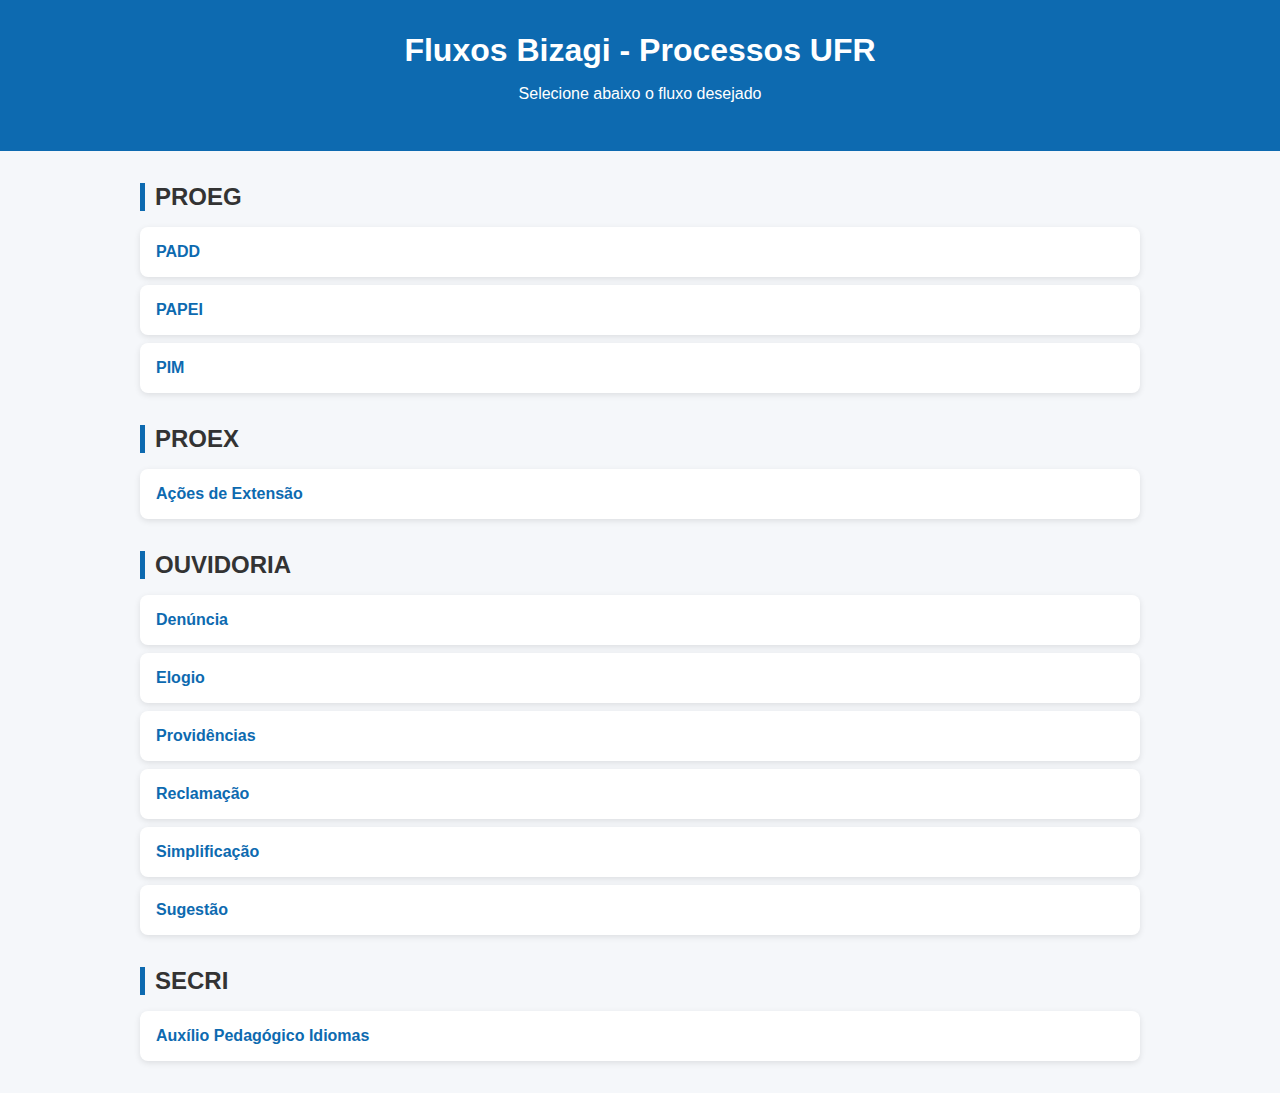
<file: index.html>
<!DOCTYPE html>
<html lang="pt-BR">
<head>
  <meta charset="UTF-8">
  <title>Processos UFR - Fluxos Bizagi</title>
  <meta name="viewport" content="width=device-width, initial-scale=1">
  <style>
    body {
      font-family: Arial, sans-serif;
      background: #f5f7fa;
      margin: 0;
      padding: 0;
      color: #333;
    }
    header {
      background: #0D6AB0;
      color: #fff;
      text-align: center;
      padding: 2rem 1rem;
    }
    header h1 {
      margin: 0;
      font-size: 2rem;
    }
    .container {
      max-width: 1000px;
      margin: 2rem auto;
      padding: 0 1rem;
    }
    .section {
      margin-bottom: 2rem;
    }
    .section h2 {
      border-left: 5px solid #0D6AB0;
      padding-left: 10px;
      font-size: 1.5rem;
      margin-bottom: 1rem;
    }
    .links {
      display: flex;
      flex-direction: column;
      gap: 0.5rem;
    }
    .item-link {
      display: block;       /* Faz o link ocupar toda a largura */
      background: #fff;
      padding: 1rem;
      border-radius: 8px;
      box-shadow: 0 2px 6px rgba(0,0,0,0.1);
      color: #0D6AB0;
      font-weight: bold;
      text-decoration: none;
      transition: transform 0.2s, box-shadow 0.2s, background 0.2s;
    }
    .item-link:hover {
      transform: translateY(-3px);
      box-shadow: 0 4px 12px rgba(0,0,0,0.15);
      background: #f0f6ff;
    }
  </style>
</head>
<body>
  <header>
    <h1>Fluxos Bizagi - Processos UFR</h1>
    <p>Selecione abaixo o fluxo desejado</p>
  </header>

  <div class="container" id="conteudo"></div>

  <script>
    const fluxos = {
      "PROEG": [
        { nome: "PADD", url: "https://processos.ufr.edu.br/proeg/PROEG-PADD/index.html#list" },
        { nome: "PAPEI", url: "https://processos.ufr.edu.br/proeg/PROEG-PAPEI/index.html#list" },
        { nome: "PIM", url: "https://processos.ufr.edu.br/proeg/PROEG-PIM/index.html#list" }
      ],
      "PROEX": [
        { nome: "Ações de Extensão", url: "https://processos.ufr.edu.br/proex/proex-acoes-de-extensoes/index.html#list" }
      ],
      "OUVIDORIA": [
        { nome: "Denúncia", url: "https://processos.ufr.edu.br/ouvidoria/Ouvidoria-Denuncia/index.html#list" },
        { nome: "Elogio", url: "https://processos.ufr.edu.br/ouvidoria/Ouvidoria-Elogio/index.html#list" },
        { nome: "Providências", url: "https://processos.ufr.edu.br/ouvidoria/Ouvidoria-Providencias/index.html#list" },
        { nome: "Reclamação", url: "https://processos.ufr.edu.br/ouvidoria/Ouvidoria-Reclamacao/index.html#list" },
        { nome: "Simplificação", url: "https://processos.ufr.edu.br/ouvidoria/Ouvidoria-Simplificacao/index.html#list" },
        { nome: "Sugestão", url: "https://processos.ufr.edu.br/ouvidoria/Ouvidoria-Sugestao/index.html#list" }
      ],
      "SECRI": [
        { nome: "Auxílio Pedagógico Idiomas", url: "https://processos.ufr.edu.br/secri/SECRI-Auxilio-Pedagogico-Idiomas/index.html#list" }
      ]
    };

    const container = document.getElementById("conteudo");

    for (let setor in fluxos) {
      let section = document.createElement("div");
      section.classList.add("section");

      let titulo = document.createElement("h2");
      titulo.textContent = setor;
      section.appendChild(titulo);

      let lista = document.createElement("div");
      lista.classList.add("links");

      fluxos[setor].forEach(f => {
        let link = document.createElement("a");
        link.href = f.url;
        link.target = "_blank";
        link.textContent = f.nome;
        link.classList.add("item-link");
        lista.appendChild(link);
      });

      section.appendChild(lista);
      container.appendChild(section);
    }
  </script>
</body>
</html>
</file>
